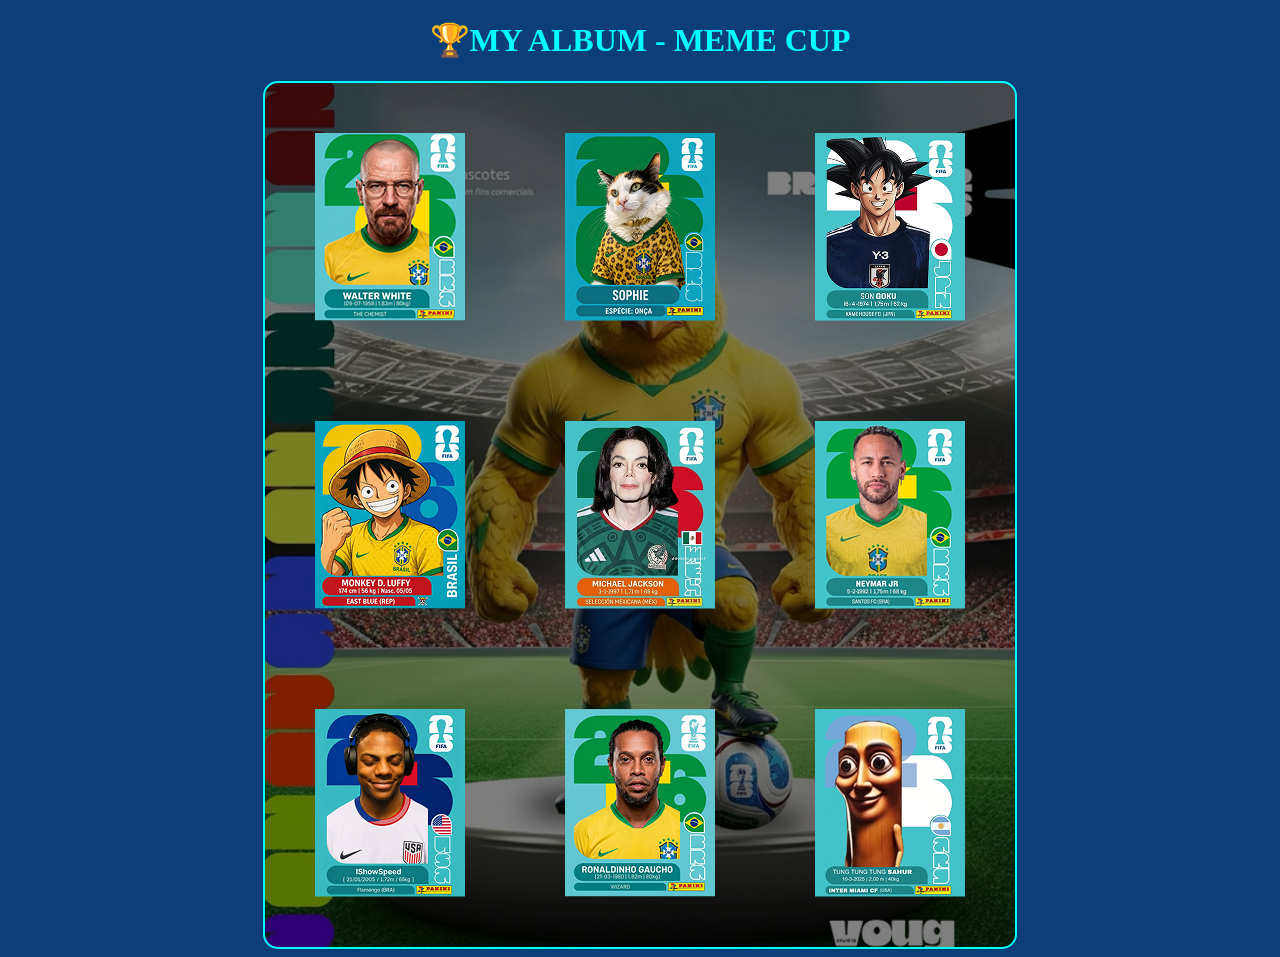
<file: albumproject/index.html>
<!DOCTYPE html>
<html lang="en">
<head>
    <meta charset="UTF-8">
    <meta name="viewport" content="width=device-width, initial-scale=1.0">
    <title>Document</title>
    <link rel="stylesheet" href="style.css">
</head>
<body>
       <h1>🏆MY ALBUM - MEME CUP</h1>
    <div class="container">
        <img src="./assets/breaking.png" class="fig" alt="">
        <img src="./assets/gato.png" class="fig" alt="">
        <img src="./assets/goku.png" class="fig" alt="">
        <img src="./assets/luffy.png" class="fig" alt="">
        <img src="./assets/michael.png" class="fig" alt="">
        <img src="./assets/ney.png" class="fig" alt="">
        <img src="./assets/spedd.png" class="fig" alt="">
        <img src="./assets/ronaldin.png" class="fig" alt="">
        <img src="./assets/sahur.png" class="fig" alt="">
    </div>

    
</body>
</html>
</file>
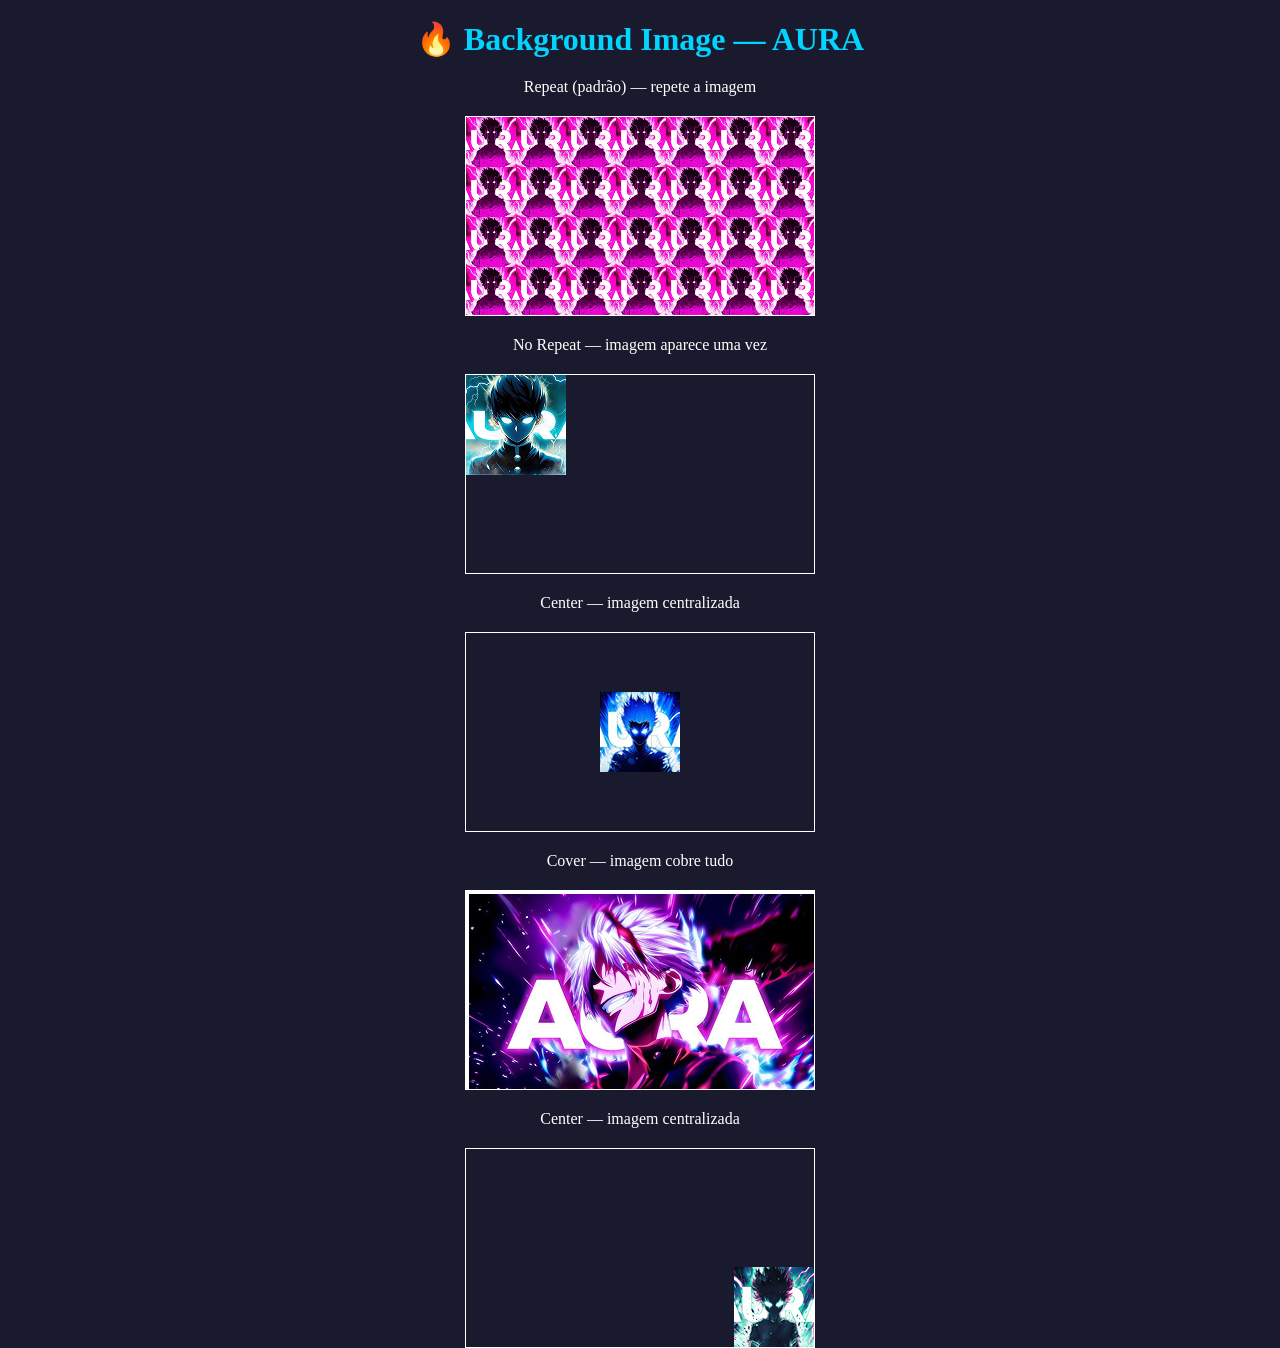
<file: projetobackground/index.html>
<!DOCTYPE html>
<html lang="en">
<head>
    <meta charset="UTF-8">
    <meta name="viewport" content="width=device-width, initial-scale=1.0">
    <title>Document</title>
    <link rel="stylesheet" href="style.css">
</head>
<body>
    <h1>🔥 Background Image — AURA</h1>
    <p>Repeat (padrão) — repete a imagem</p>
    <div class="padrao-01">

    </div>
    <p>No Repeat — imagem aparece uma vez</p>
    <div class="padrao-02">

    </div>
    <p>Center — imagem centralizada</p>
    <div class="padrao-03">

    </div>
    <p>Cover — imagem cobre tudo</p>
    <div class="padrao-04">

    </div>
    <p>Center — imagem centralizada</p>
    <div class="padrao-05">

    </div>







</body>
</html>
</file>
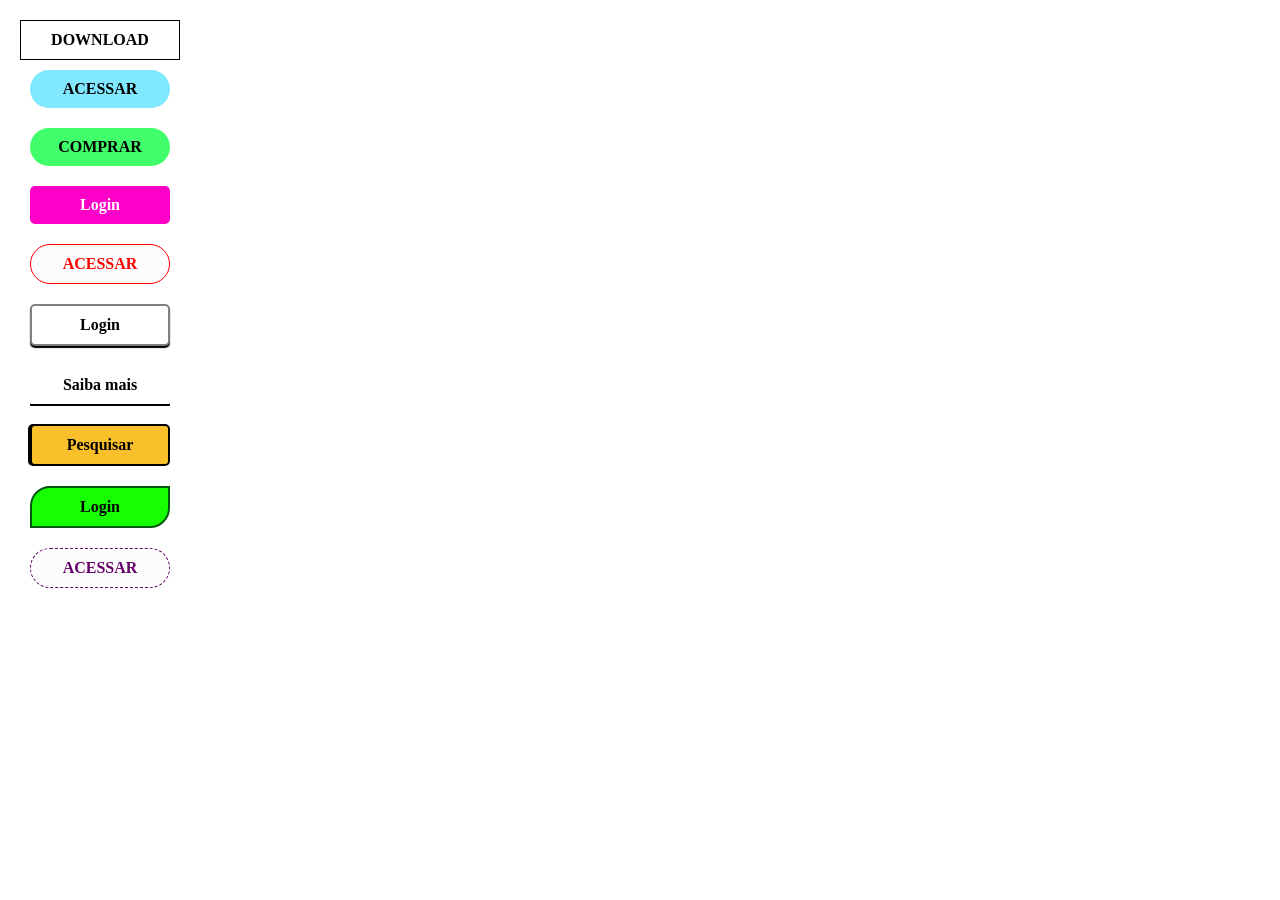
<file: projetobotao/index.html>
<!DOCTYPE html>
<html lang="en">
<head>
    <meta charset="UTF-8">
    <meta name="viewport" content="width=device-width, initial-scale=1.0">
    <title>Document</title>
    <link rel="stylesheet" href="style.css">
</head>
<body>
    <div class="buttons">
        <a id="DOWNLOAD">
            DOWNLOAD
        </a>
        <a id="ACESS">
            ACESSAR
        </a>
        <a id="kid">
            COMPRAR 
        </a>
        <a id="limdu">
            Login
        </a> 
        <a id="guri">
            ACESSAR
        </a>
        <a id="it">
            Login
        </a>
        <a id="aurea">
            Saiba mais

        </a>
        <a id="cat">
            Pesquisar
        </a>
        <a id="dog">
        Login
        </a>

        <a id="galera">
            ACESSAR
        </a>
            
        
        
        
        
    </div>



</body>
</html>
</file>
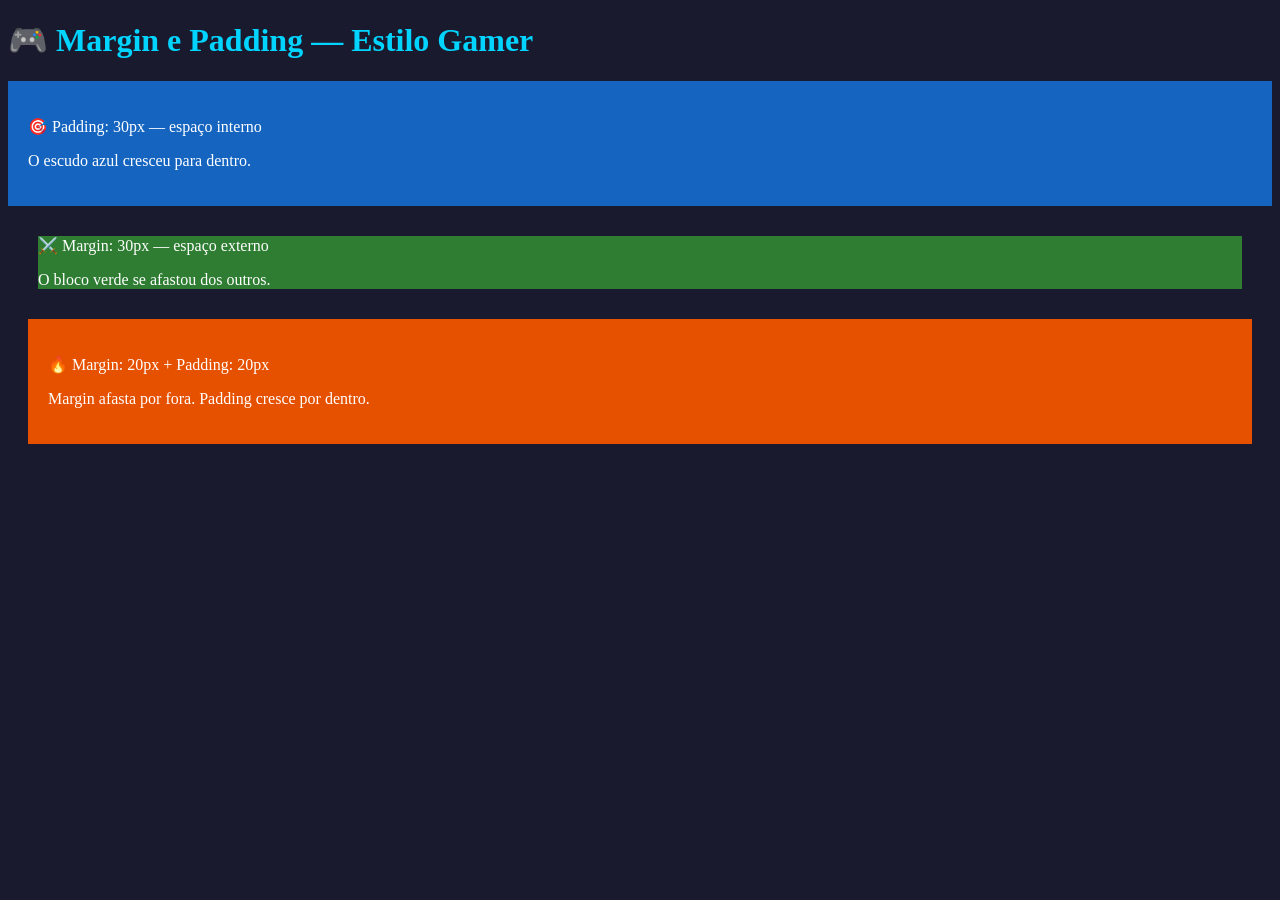
<file: projetopadding/index.html>
<!DOCTYPE html>
<html lang="en">
<head>
    <meta charset="UTF-8">
    <meta name="viewport" content="width=device-width, initial-scale=1.0">
    <title>Document</title>
    <link rel="stylesheet" href="style.css">
</head>
<body>
    <h1 id="loser">🎮 Margin e Padding — Estilo Gamer</h1>
    <div id="first">

        <p>🎯 Padding: 30px — espaço interno</p>
        <p>O escudo azul cresceu para dentro.</p>
        
    </div>
    <div id="ok">
        <p>⚔️ Margin: 30px — espaço externo</p>
        <p>O bloco verde se afastou dos outros.</p>
    </div>
    <div id="crazy">
        <p>🔥 Margin: 20px + Padding: 20px</p>
        <p>Margin afasta por fora. Padding cresce por dentro.</p>


    </div>
</body>
</html>
</file>
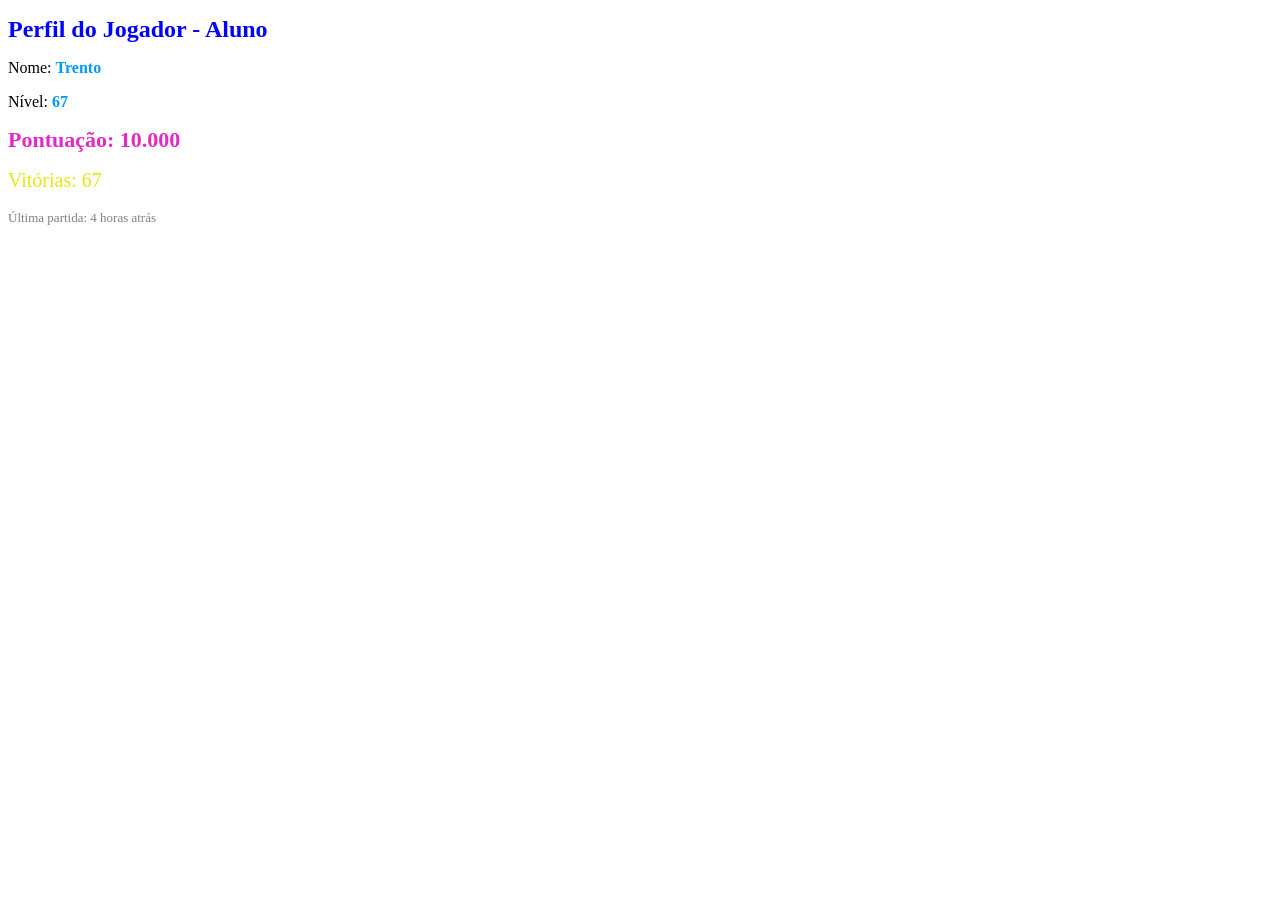
<file: projetoperfil/index.html>
<!DOCTYPE html>
<html lang="en">
<head>
    <meta charset="UTF-8">
    <meta name="viewport" content="width=>, initial-scale=1.0">
    <title>Document</title>
    <link rel="stylesheet" href="style.css">
</head>
<body>
    <h1 id="img-src">Perfil do Jogador - Aluno</h1>
        <p>Nome: <span class="myclass">Trento</span></p>
        <p>Nível: <span class="myclass">67</span></p>
        <p><span id="hello">Pontuação: 10.000</span></p>
        <p><span id="victory">Vitórias: 67</span></p>
        <p><span id="beautifull">Última partida: 4 horas atrás</span></p>
</body>
</html>
</file>
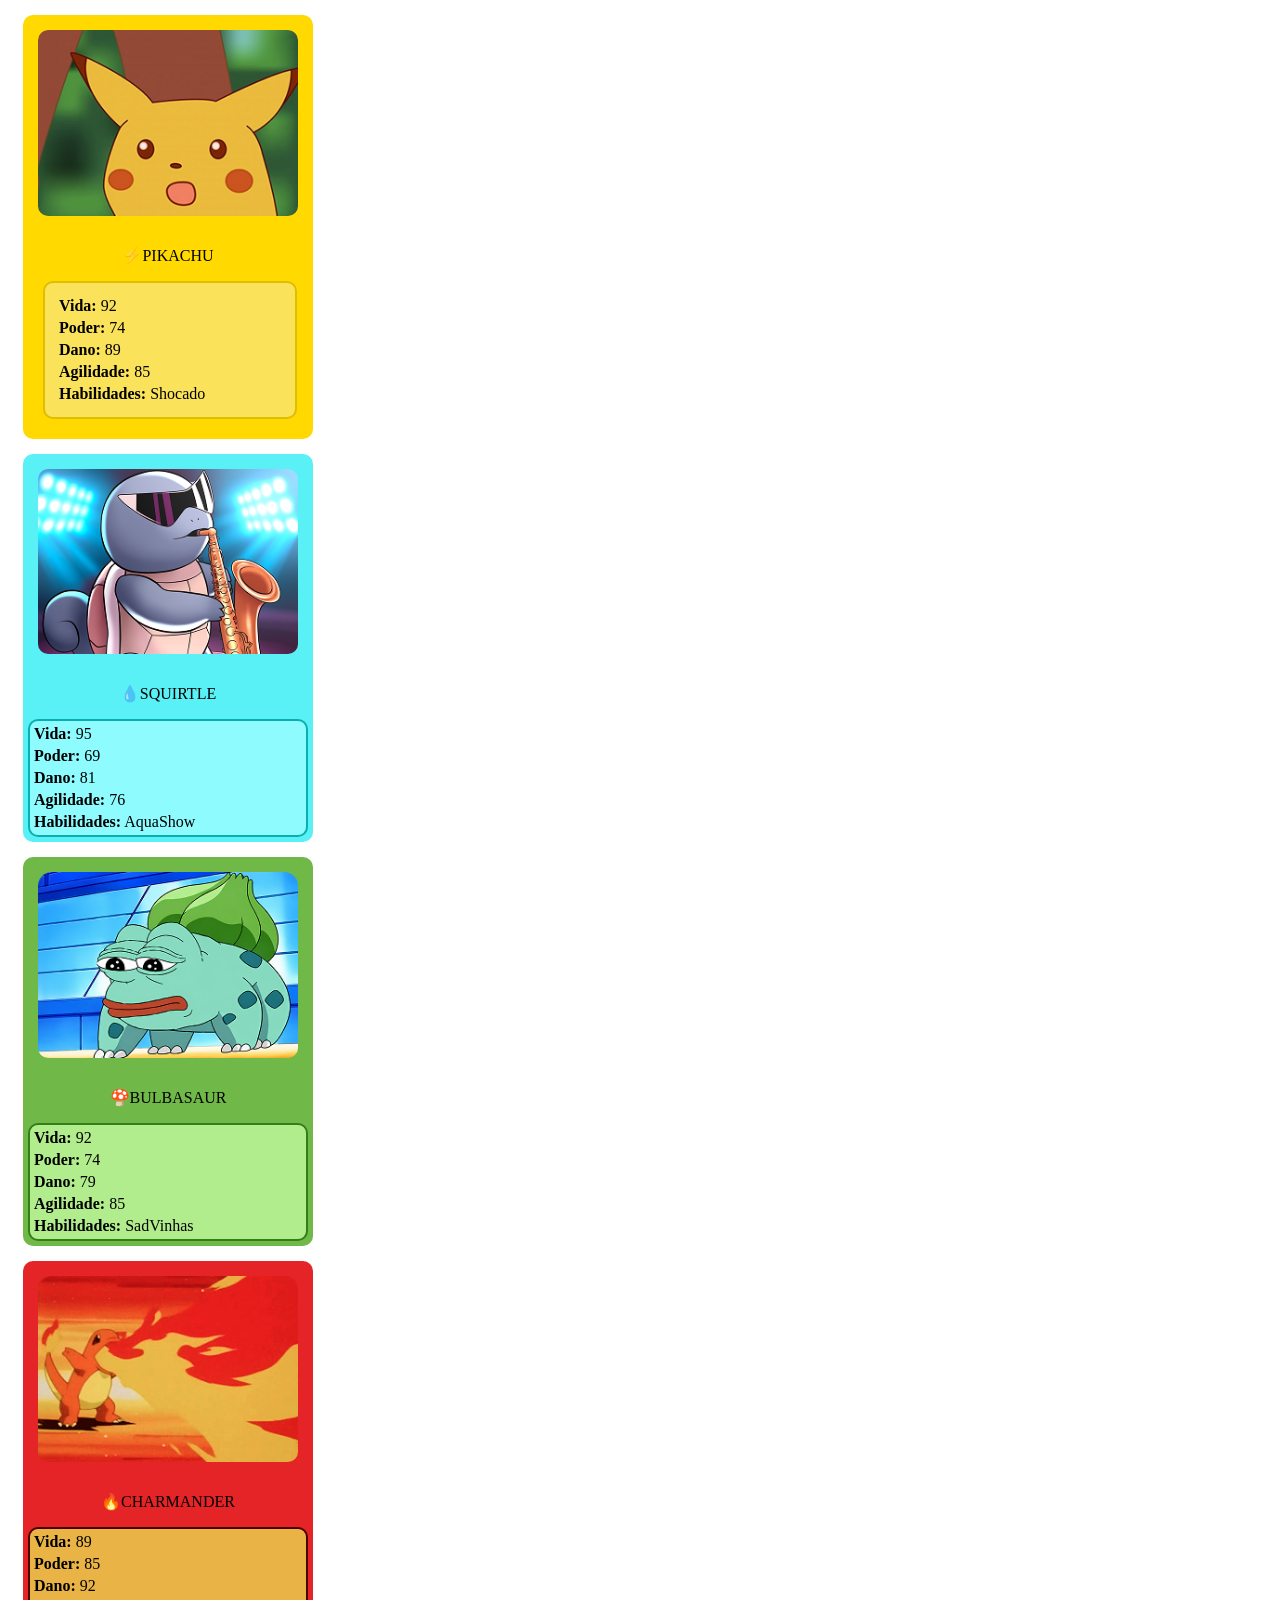
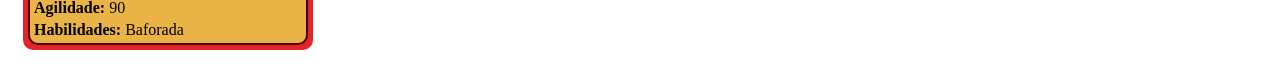
<file: projetopokemon/index.html>
<!DOCTYPE html>
<html lang="en">
<head>
    <meta charset="UTF-8">
    <meta name="viewport" content="width=device-width, initial-scale=1.0">
    <title>Document</title>
    <link rel="stylesheet" href="style.css">
</head>
<body>
     <div id="I">
        <img src="./assets/img1.png" alt="">
        <p>⚡PIKACHU</p>
        <div id="ÇI">
            <p id="ÇÇI"><strong>Vida:</strong> 92</p>
            <p id="ÇÇI"><strong>Poder:</strong> 74</p>
            <p id="ÇÇI"><strong>Dano:</strong> 89</p>
            <p id="ÇÇI"><strong>Agilidade:</strong> 85</p>
            <p id="ÇÇI"><strong>Habilidades:</strong> Shocado</p>
        </div>
    </div>
    <div id="II">
       <img src="./assets/img2.png" alt="">
        <p>💧SQUIRTLE</p>
        <div id="ÇII">
            <p id="ÇÇI"><strong>Vida:</strong> 95</p>
            <p id="ÇÇI"><strong>Poder:</strong> 69</p>
            <p id="ÇÇI"><strong>Dano:</strong> 81</p>
            <p id="ÇÇI"><strong>Agilidade:</strong> 76</p>
            <p id="ÇÇI"><strong>Habilidades:</strong> AquaShow </p>
        </div>
    </div>
    <div id="III">
       <img src="./assets/img3.png" alt="">
        <p>🍄BULBASAUR</p>
        <div id="ÇIII">
            <p id="ÇÇI"><strong>Vida:</strong> 92</p>
            <p id="ÇÇI"><strong>Poder:</strong> 74</p>
            <p id="ÇÇI"><strong>Dano:</strong> 79</p>
            <p id="ÇÇI"><strong>Agilidade:</strong> 85</p>
            <p id="ÇÇI"><strong>Habilidades:</strong> SadVinhas </p>
        </div>
    </div>
      <div id="IV">
       <img src="./assets/img4.png" alt="">
        <p>🔥CHARMANDER</p>
        <div id="ÇIV">
            <p id="ÇÇI"><strong>Vida:</strong> 89</p>
            <p id="ÇÇI"><strong>Poder:</strong> 85</p>
            <p id="ÇÇI"><strong>Dano:</strong> 92</p>
            <p id="ÇÇI"><strong>Agilidade:</strong> 90</p>
            <p id="ÇÇI"><strong>Habilidades:</strong> Baforada </p>
        </div>
    </div>


</body>
</html>
</file>
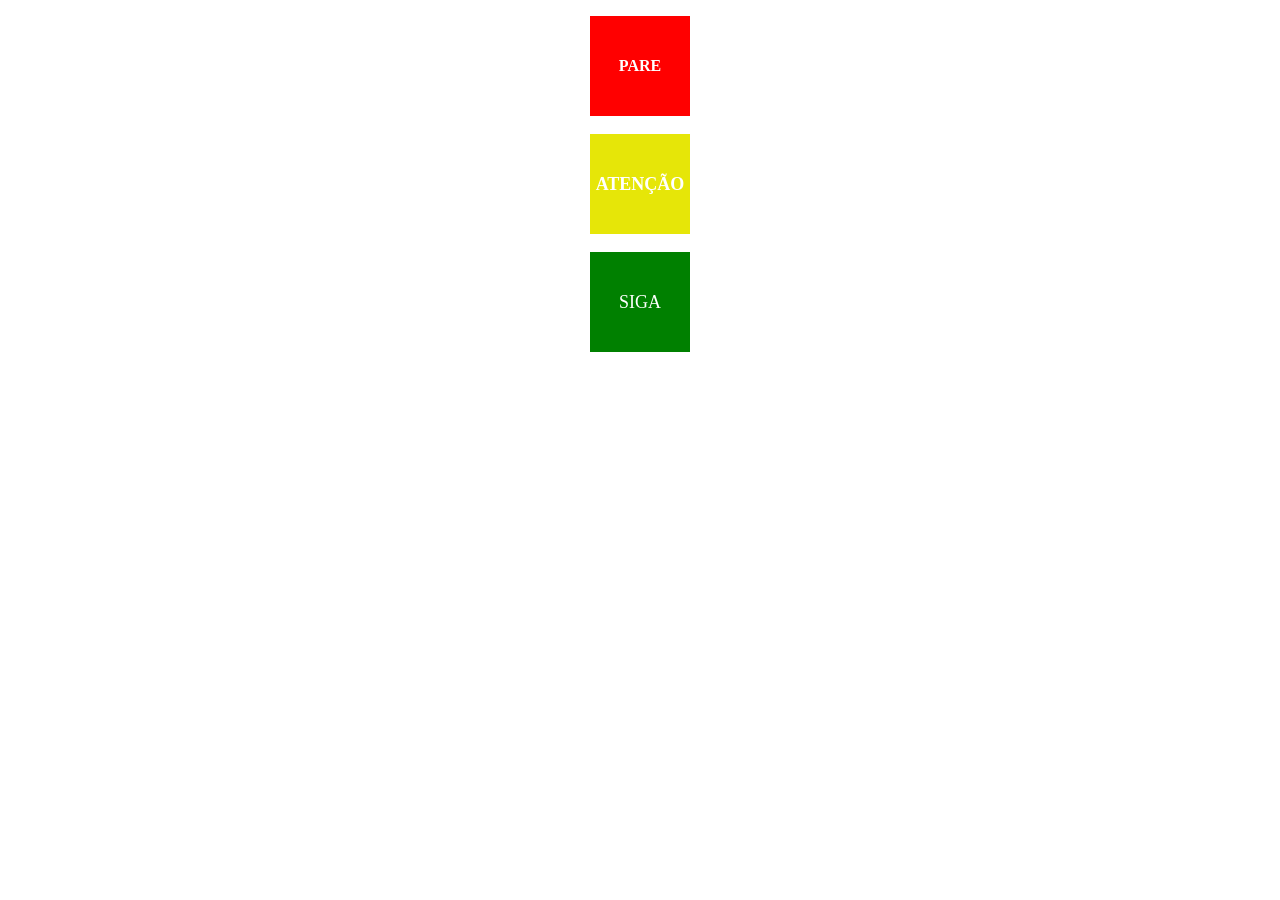
<file: projetosinaleira/index.html>
<!DOCTYPE html>
<html lang="en">
<head>
    <meta charset="UTF-8">
    <meta name="viewport" content="width=device-width, initial-scale=1.0">
    <title>Document</title>
    <link rel="stylesheet" href="style.css">
</head>
<body>
    <div class="you">
        <p>PARE</p>
        
    </div>
    <div class="man">
        <p>ATENÇÃO</p>
    </div><br>
    <div>
        <p class="linguage">SIGA</p>
    </div>
        
        

</body>
</html>
</file>
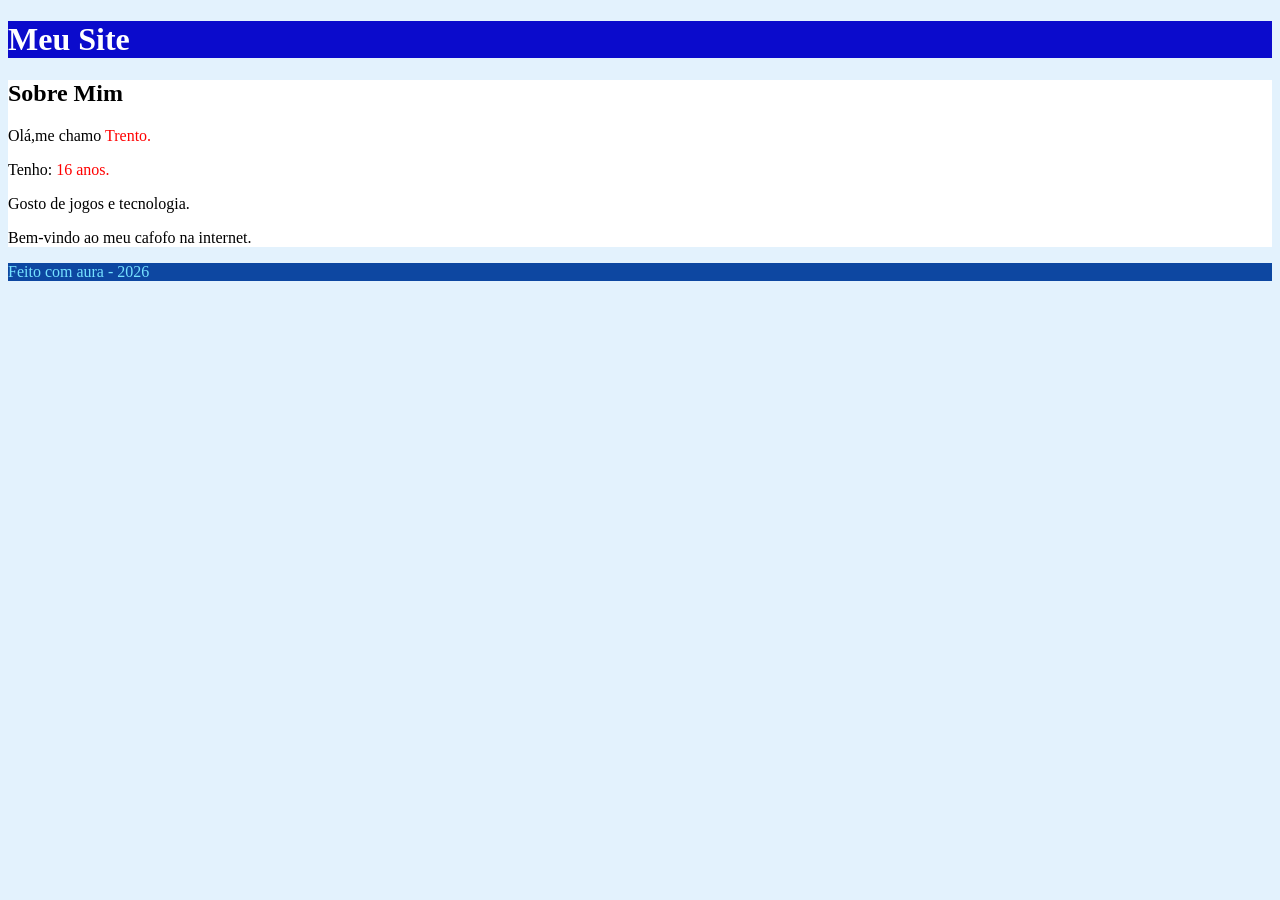
<file: projetosite/index.html>
<!DOCTYPE html>
<html lang="en">
<head>
    <meta charset="UTF-8">
    <meta name="viewport" content="width=device-width, initial-scale=1.0">
    <title>Document</title>
    <link rel="stylesheet" href="style.css">
</head>
<body id="body">
    <header id="yes">
        <h1>Meu Site</h1> 
    </header>
    <main id="grey">
        <h2> Sobre Mim</h2>
        <p>Olá,me chamo <span class="red">Trento.</span></p>
        <p>Tenho: <span class="red">16 anos.</span></p>
        <p>Gosto de jogos e tecnologia.</p>
        <p>Bem-vindo ao meu cafofo na internet.</p>
    </main>
    <footer id="words">
        <p id="actions"> Feito com aura - 2026</span></p>
    </footer>

</body>
</html>
</file>
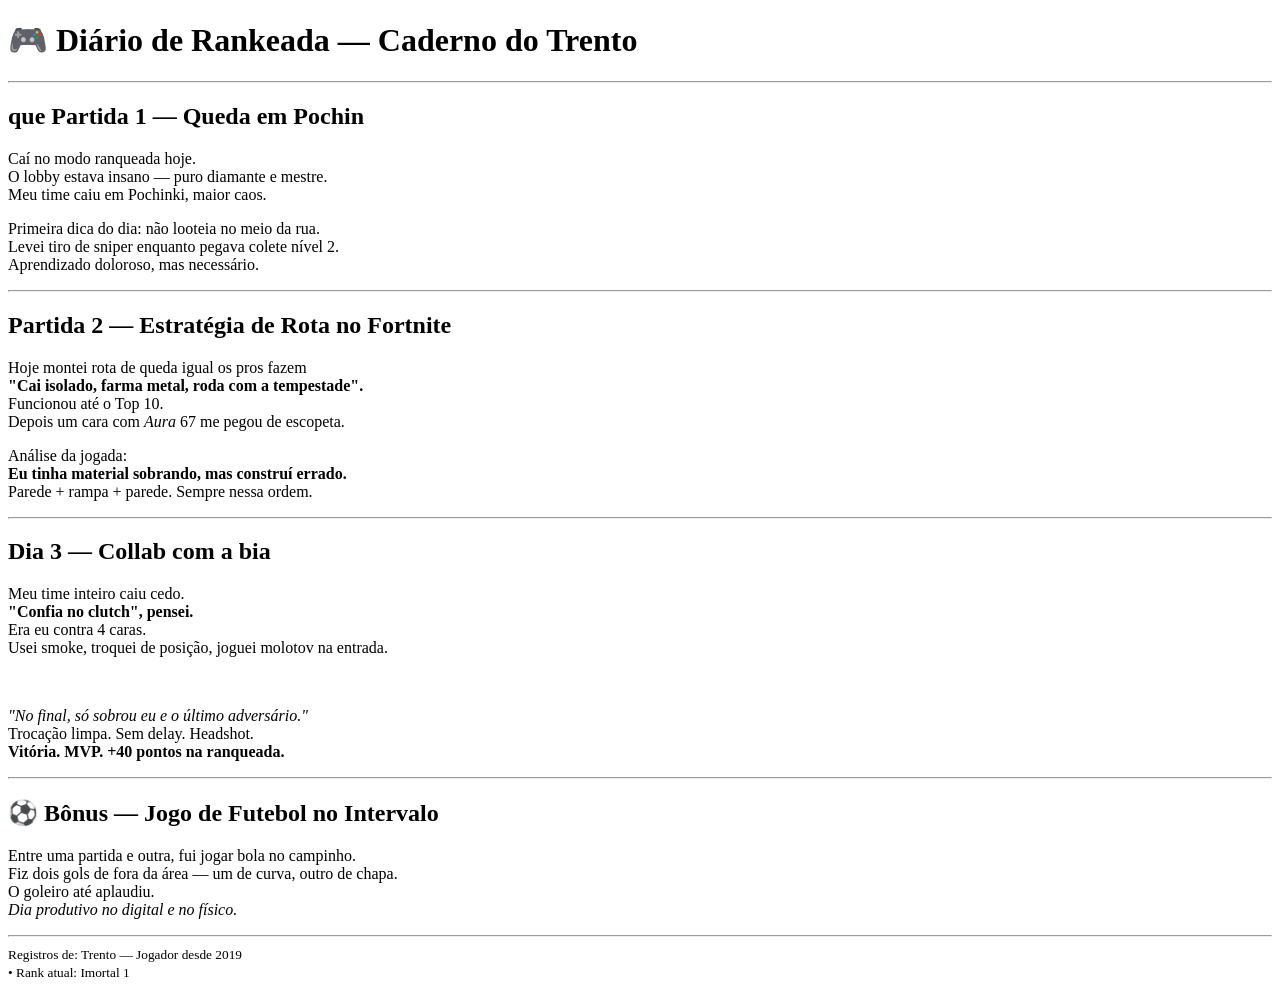
<file: diario/diario.html>
<!DOCTYPE html>
<html lang="en">
<head>
    <meta charset="UTF-8">
    <meta name="viewport" content="width=device-width, initial-scale=1.0">
    <title>Document</title>
</head>
<body>
    <h1>🎮 Diário de Rankeada — Caderno do Trento</h1>
    <hr>
    <h2>que Partida 1 — Queda em Pochin</h2>
    <p>Caí no modo ranqueada hoje.<br>O lobby estava insano — puro diamante e mestre.
    <br>Meu time caiu em Pochinki, maior caos.<br>
</p>
    <p>
        
    Primeira dica do dia: não looteia no meio da rua.
    <br>Levei tiro de sniper enquanto pegava colete nível 2.<br>
    Aprendizado doloroso, mas necessário.</p>
    <hr>

    <h2>Partida 2 — Estratégia de Rota no Fortnite</h2>
    
    <p>Hoje montei rota de queda igual os pros fazem<br>
        <strong>"Cai isolado, farma metal, roda com a tempestade".</strong> <br>
        Funcionou até o Top 10.<br>Depois um cara com <em>Aura</em> 67 me pegou de escopeta.
</p>
<p>Análise da jogada:<br> 

    <strong>Eu tinha material sobrando, mas construí errado.</strong>
    <br>Parede + rampa + parede. Sempre nessa ordem.
</p>
    <hr>
    <h2>Dia 3 — Collab com a bia</h2>
    
    <p>Meu time inteiro caiu cedo.<br>  

        <strong>"Confia no clutch", pensei.</strong><br>
    Era eu contra 4 caras.<br>
        Usei smoke, troquei de posição, joguei molotov na entrada.
    </p>
    <br>
    <p><em>"No final, só sobrou eu e o último adversário."</em><br>

    Trocação limpa. Sem delay. Headshot.<br>
        <strong>Vitória. MVP. +40 pontos na ranqueada.</strong>
    </p>
    <hr>
    <h2>⚽ Bônus — Jogo de Futebol no Intervalo</h2>

    <p>Entre uma partida e outra, fui jogar bola no campinho.<br>

        Fiz dois gols de fora da área — um de curva, outro de chapa.<br>
        O goleiro até aplaudiu.<br>
        <em>Dia produtivo no digital e no físico.</em>
    </p>
    <hr>
    <small>Registros de: Trento — Jogador desde 2019</small>
    <br>
    <small>• Rank atual: Imortal 1 </small>

</body>
</html>
</file>
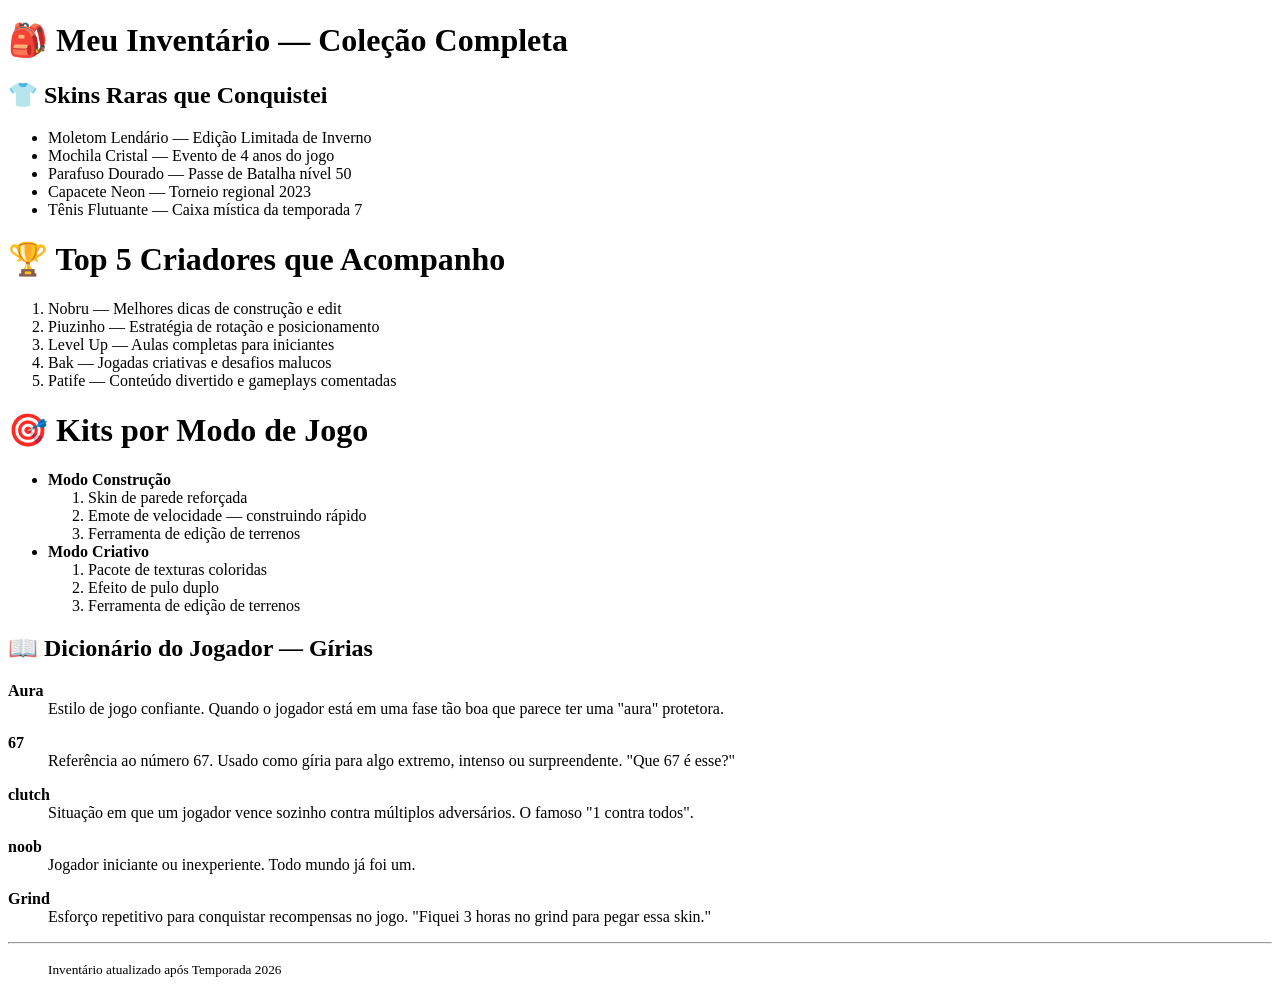
<file: inventario/inventario.html>
<!DOCTYPE html>
<html lang="en">
<head>
    <meta charset="UTF-8">
    <meta name="viewport" content="width=device-width, initial-scale=1.0">
    <title>Document</title>
</head>
<body>
    <h1>🎒 Meu Inventário — Coleção Completa</h1>
    <h2>👕 Skins Raras que Conquistei</h2>
    <ul>
    <li>Moletom Lendário — Edição Limitada de Inverno</li>
    <li>Mochila Cristal — Evento de 4 anos do jogo</li>
    <li>Parafuso Dourado — Passe de Batalha nível 50</li>
    <li>Capacete Neon — Torneio regional 2023</li>
    <li>Tênis Flutuante — Caixa mística da temporada 7</li>
    </ul>
    <h1>🏆 Top 5 Criadores que Acompanho</h1>
    <ol>
    <li>Nobru — Melhores dicas de construção e edit</li>
    <li>Piuzinho — Estratégia de rotação e posicionamento</li>
    <li>Level Up — Aulas completas para iniciantes</li>
    <li>Bak — Jogadas criativas e desafios malucos</li>
    <li>Patife — Conteúdo divertido e gameplays comentadas</li>
    </ol>
    <h1>🎯 Kits por Modo de Jogo</h1>
    
        <ul>
            <li><strong>Modo Construção</strong></li>
            <ol>
             <li>Skin de parede reforçada</li>
             <li>Emote de velocidade — construindo rápido</li>
             <li>Ferramenta de edição de terrenos</li>
            </ol>

            <li><strong>Modo Criativo</strong></li>
            <ol>
            <li>Pacote de texturas coloridas</li>
            <li>Efeito de pulo duplo</li>  
            <li>Ferramenta de edição de terrenos</li>
            </ol>
        </ul>
        <h2>📖 Dicionário do Jogador — Gírias</h2>

        <dl>
         <dt> 
           <strong> Aura</strong>
         </dt>   
          <dd>
            Estilo de jogo confiante. Quando o jogador está em uma fase tão boa que parece ter uma "aura" protetora.
          </dd> 
        </dl>   
        <dl>
        <dt>
            <strong>67</strong>
        </dt>
            <dd>
                Referência ao número 67. Usado como gíria para algo extremo, intenso ou surpreendente. "Que 67 é esse?"
            </dd>
            
        </dl>

        <dl>
        <dt>
            <strong>clutch</strong>
        </dt>
        <dd>

            Situação em que um jogador vence sozinho contra múltiplos adversários. O famoso "1 contra todos".
            
        </dd>
          
        </dl>

        <dl>
        <dt>
           <strong> noob</strong>
        </dt>
        <dd>
            Jogador iniciante ou inexperiente. Todo mundo já foi um.
        </dd>
            
    </dl>

    <dl>
        <dt>
        <strong> Grind</strong>
        </dt>
        <dd>
            Esforço repetitivo para conquistar recompensas no jogo. "Fiquei 3 horas no grind para pegar essa skin."
        </dd>
            </dl>
            <hr>
            <ul>
                <small>Inventário atualizado após Temporada 2026</small>
            </ul>
                

</body>
</html>
</file>
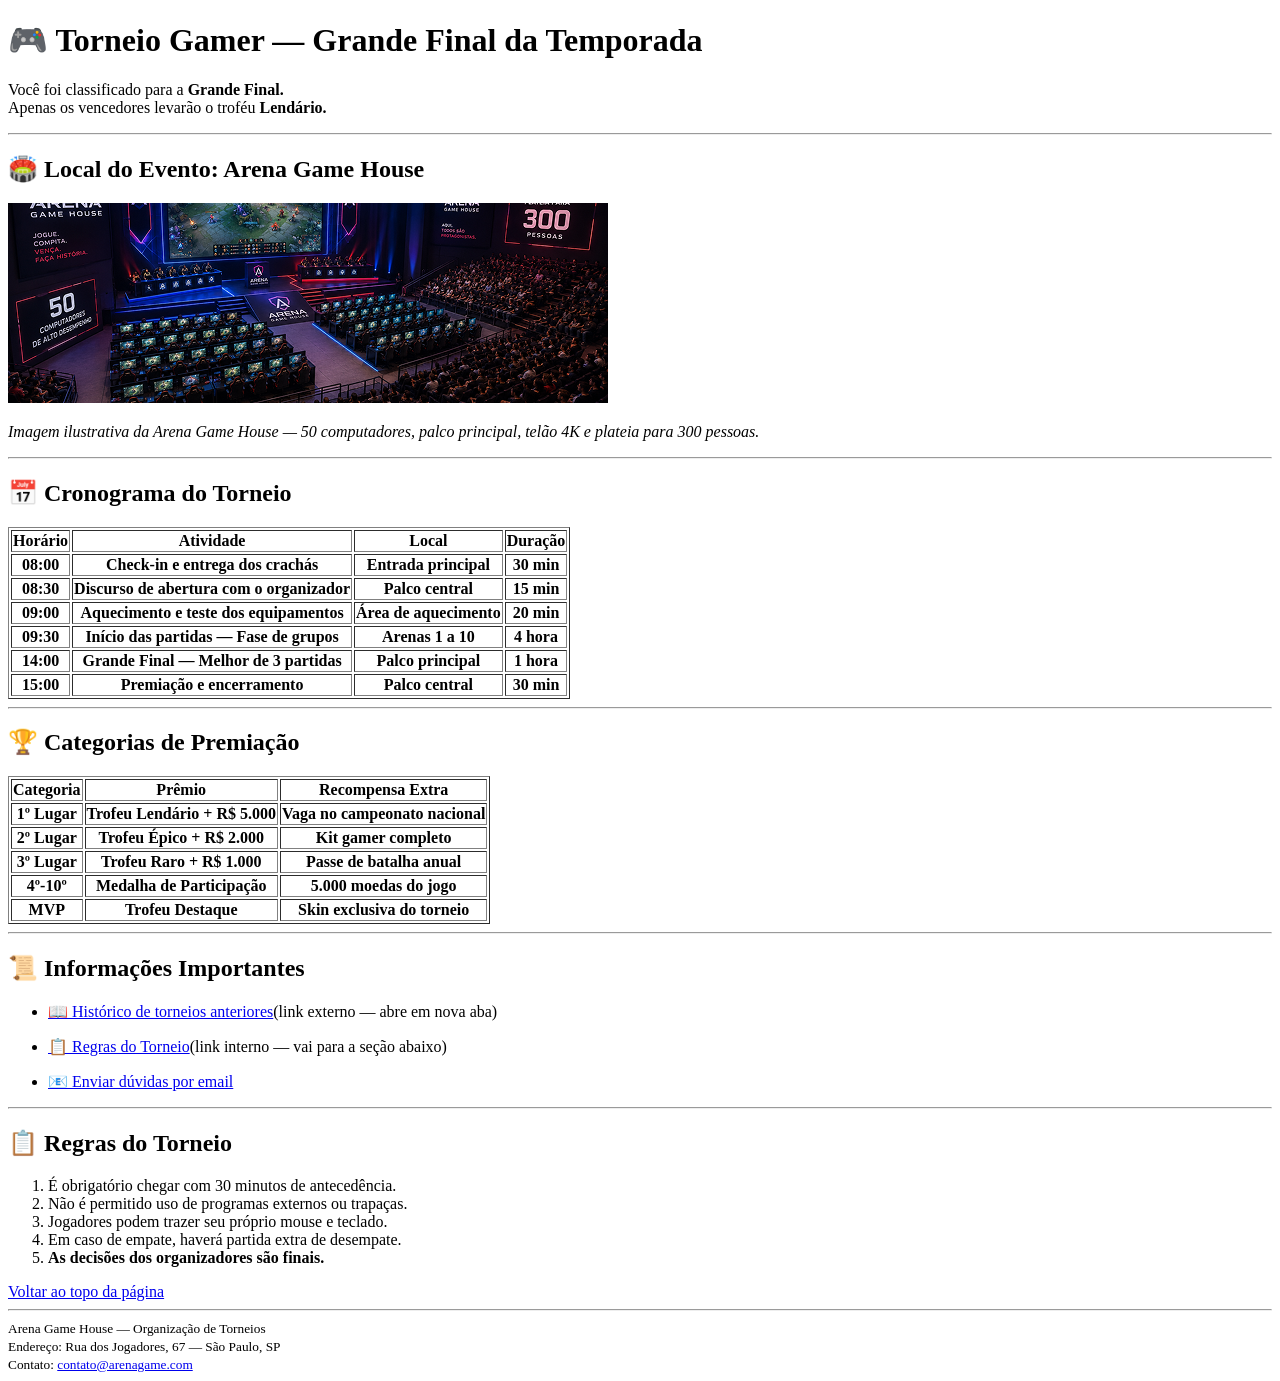
<file: torneio/torneio.html>
<!DOCTYPE html>
<html lang="en">
<head>
    <meta charset="UTF-8">
    <meta name="viewport" content="width=device-width, initial-scale=1.0">
    <title>Torneio</title>
</head>
<body>
    <h1><strong>🎮 Torneio Gamer — Grande Final da Temporada</strong></h1>

        <p>Você foi classificado para a <strong>Grande Final.</strong><br>

      Apenas os vencedores levarão o troféu <strong>Lendário.</strong></p>

     <hr>

    <h2>🏟️ Local do Evento: Arena Game House</h2>

        <img src="./assets/torneio.png" alt="">

      <p><em>Imagem ilustrativa da Arena Game House — 50 computadores, palco principal, telão 4K e plateia para 300 pessoas.</em></p>

    <hr>

    <h2>📅 Cronograma do Torneio</h2>
    <table border="1">
    <tr>
        <th>Horário</th>
        <th>Atividade</th>
        <th>Local</th>
        <th>Duração</th>
    </tr>
    <tr>
        <th>08:00</th>    
        <th>Check-in e entrega dos crachás</th>
        <th>Entrada principal</th>
        <th>30 min</th>
    </tr>

    <tr>
       <th>08:30</th> 
       <th>Discurso de abertura com o organizador</th>
       <th>Palco central</th>
       <th>15 min</th>
    </tr>
        <tr>
            <th>09:00</th>
            <th>Aquecimento e teste dos equipamentos</th>
            <th>Área de aquecimento</th>
            <th>20 min</th>
        </tr>
        <tr>
            <th>09:30</th>
            <th>Início das partidas — Fase de grupos</th>
            <th>Arenas 1 a 10</th>
            <th>4 hora</th>
        </tr>

        <tr>
            <th>14:00</th>
            <th>Grande Final — Melhor de 3 partidas</th>
            <th>Palco principal</th>
            <th>1 hora</th>
        </tr>
        <tr>
            <th>15:00</th>
            <th>Premiação e encerramento</th>
            <th>Palco central</th>
            <th>30 min</th>
        </tr>
    </table>
    <hr>
    <h2>🏆 Categorias de Premiação</h2>
    <table border="1">
        <tr>
            <th>Categoria</th>
            <th>Prêmio</th>
            <th>Recompensa Extra</th>
        </tr>
        <tr>
            <th>1º Lugar</th>
            <th>Trofeu Lendário + R$ 5.000</th>
            <th>Vaga no campeonato nacional</th>
        </tr>    
        <tr>
            <th>2º Lugar</th>
            <th>Trofeu Épico + R$ 2.000</th>
            <th>Kit gamer completo</th>
        </tr>
        <tr>
            <th>3º Lugar</th>
            <th>Trofeu Raro + R$ 1.000</th>
            <th>Passe de batalha anual</th>
        </tr>
         <tr>
            <th>4º-10º</th>
            <th>Medalha de Participação</th>
            <th>5.000 moedas do jogo</th>
        </tr>   
        <tr>
            <th>MVP</th>
            <th>Trofeu Destaque</th>
            <th>Skin exclusiva do torneio</th>
        </tr>
    </table>
            
    <hr>

    <h2>📜 Informações Importantes</h2>
   <ul>
       <li><p><a href="#">📖 Histórico de torneios anteriores</a>(link externo — abre em nova aba)</p></li>

   </ul>
   <ul>
        <li><p><a href="#">📋 Regras do Torneio</a>(link interno — vai para a seção abaixo)</p></li>
   </ul>

   <ul>
    <li><a href="#">📧 Enviar dúvidas por email</a></li>
   </ul>

   <hr>

   <h2>📋 Regras do Torneio</h2>
   
<ol>
    <li>É obrigatório chegar com 30 minutos de antecedência.</li> 
    <li>Não é permitido uso de programas externos ou trapaças.</li>
    <li>Jogadores podem trazer seu próprio mouse e teclado.</li>
    <li>Em caso de empate, haverá partida extra de desempate.</li>
    <li><strong>As decisões dos organizadores são finais.</strong></li>

</ol>

<a href="#">Voltar ao topo da página</a>
<hr>

<small>Arena Game House — Organização de Torneios</small><br>
<small>Endereço: Rua dos Jogadores, 67 — São Paulo, SP</small><br>
<small>Contato: <a href="#">contato@arenagame.com</a></small>   
            
            

</body>
</html>
</file>
<file: albumproject/style.css>
body{
    background-color: rgb(12, 63, 122);
}
h1{
    color: cyan;
    text-align: center;
}
.container{
    margin: 0 auto;
    width: 750px;
    display: flex;
    flex-wrap: wrap;
    background-image: url(./assets/pinto.png);
    background-size: cover;
    border: 2px solid cyan;
    border-radius: 15px;
}
.fig{
    width: 150px;
    padding: 50px;
}
</file>
<file: projetobackground/style.css>
* {
    margin:0;
    padding: 0;
    box-sizing: border-box;
    
}


body {
    background-color: #1A1A2E;
}

h1 {
    text-align: center;
    color: #00D4FF;
    margin: 20px 0px;
}

p {
color: white;
    text-align: center;
    margin-bottom: 20px;
    margin-top: 20px;
}
    
.padrao-01 {
    border: 1px solid white;
    width: 350px;
    height: 200px;
    margin: 0 auto;
    background-image: url(./assets/image1.png);
}
.padrao-02 {
    border: 1px solid white;
    width: 350px;
    height: 200px;
    margin: 0 auto;
    background-image: url(./assets/img3.png);
    background-repeat: no-repeat;
}
.padrao-03 {
    border: 1px solid white;
    width: 350px;
    height: 200px;
    margin: 0 auto;
    background-image: url(./assets/image2.png);
    background-repeat: no-repeat;
    background-position: center 
}
.padrao-04 {
    border: 1px solid white;
    width: 350px;
    height: 200px;
    margin: 0 auto;
    background-image: url(./assets/img5.png);
}

.padrao-05 {
    border: 1px solid white;
    width: 350px;
    height: 200px;
    margin: 0 auto;
    background-image: url(./assets/img4.png);
    background-repeat: no-repeat;
    background-position: bottom right;

}
</file>
<file: projetobotao/style.css>
* {
    margin: 0;
    padding: 0;
    box-sizing: border-box;
}

.buttons {
    display: flex;
    flex-direction: column;
    max-width: 200px;
    padding: 20px;
    font-weight: 700;
}

#DOWNLOAD {
    border: 1px solid rgb(0, 0, 0);
    border-radius: 0px;
    padding: 10px 25px;
    text-align: center;
}

#DOWNLOAD:hover{
    background-color: black;
    color: white;
}

#ACESS {
    padding: 10px;
    border-radius: 60px;
    margin: 10px;
    background-color: #80E8FF;
    text-align: center;
}
    
#ACESS:hover {
    background-color: #9EEDFF;
    border-radius: 60px;
}

#kid {
    background-color: #41FF6A;
    padding: 10px;
    border-radius: 20px;
    margin: 10px;
    text-align: center;
}
    
#kid:hover {
    background-color: #8BFFA4;
    border-radius: 20px;
}
    
#limdu {
    background-color: #FF00C8;
    margin: 10px;
    border-radius: 5px;
    padding: 10px;
    text-align: center;
    color: white;
}
#limdu:hover{
    background-color: white;
    border: 1px solid #FF00C8 ;  
    color: #FF00C8;
}
 #guri {
 padding: 10px;
    border-radius: 60px;
    margin: 10px;
    background-color: #fcfcfc;
    color: red;
    text-align: center;
    border: 1px solid red;
}
     
 #guri:hover{
    background-color: red;
    color: white;
}    
#it {
   background-color: #ffffff;
    margin: 10px;
    border-radius: 5px;
    padding: 10px;
    text-align: center;   
    border: 2px solid gray;
    box-shadow: 0px 2px 1px;
}                  
 #it:hover {
     background-color: rgb(73, 71, 71);
     color: white; 
     box-shadow: 0px 2px 1px black;
     border: 2px solid black;
}

#aurea {

    background-color: #ffffff;
    margin: 10px;
    border-radius: 1px 1px 1px;
    padding: 10px;
    text-align: center;   
    box-shadow: 0px 2px 0px black;
    
}
#aurea:hover {
     color: rgb(117, 117, 117); 
     box-shadow: 0px 2px 0px #626262;

}

#cat {
    background-color: #FAC02C;
    margin: 10px;
    border-radius: 5px;
    padding: 10px;
    text-align: center;   
    border: 2px solid black;
    box-shadow: -2px 0px 0px black ;
}

#cat:hover {
background-color: white;
color: black;
border: 2px solid #FAC02C;
box-shadow: -2px 0px 0px #FAC02C;
}

#dog {
 background-color: #15FF00;
    margin: 10px;
    border-radius: 20px 0px 20px 0px;
    padding: 10px;
    text-align: center;   
    border: 2px solid #005810;
    
    
    
}

#dog:hover{
    background-color: #005810;
    color: #15FF00 ;
    border-radius: 20px 0px 20px 0px;
}

#galera {

 padding: 10px;
    border-radius: 60px;
    margin: 10px;
    background-color: #fcfcfc;
    color: #640069;
    text-align: center;
    border: 1px dashed #640069;   
}
#galera:hover {
background-color: #640069;
    color: white;

}
</file>
<file: projetopadding/style.css>
body {
background-color: #1A1A2E;
}
#loser{
color: #00D4FF;
}
#first {
background-color: #1565C0;
padding: 20px;
} 


p {
font-size: 700;
color: white;
}

#ok {
background-color: #2E7D32;
margin: 30px;
font-size: 700;
} 
#crazy {
background-color: #E65100;
padding: 20px;
margin: 20px;
}
</file>
<file: projetoperfil/style.css>
h1 {
    color: rgb(0, 0, 255);
    font-size: 24px;
    font-weight: 700;
}

.myclass {
    color: rgb(0, 153, 255);
    font-size: 16px;
    font-weight: 700;
}

#hello {
    color: rgb(226, 43, 195);
    font-size: 22px;
    font-weight: 700;
}

#victory{
    color: rgb(231, 231, 14);
    font-size: 20px;

}

#beautifull {
    color: gray;
    font-size: 13px;
    font-weight: 400;
}
</file>
<file: projetopokemon/style.css>
p {

    text-align: center;
} 

img{
    width: 260px;
    border-radius: 20px;
    padding: 10px;
}


#I{
    margin: 15px;
    background-color: #FFD900;
    border-radius: 10px;
    border: 30px;
    width: 280px;
    padding: 5px;
}
#ÇÇI{
    text-align: left;
    margin: 4px;
}


#ÇI{
    margin: 15px;
    background-color: #FAE25B;
    border-radius: 10px;
    width: 230px;
    padding: 10px;
    border: 2px solid#DFBD00;
}
#II{
    margin: 15px;
    background-color: #59F1F6;
    border-radius: 10px;
    border: 30px;
    width: 280px;
    padding: 5px;
}
#ÇII{
    background-color: #8EFBFF;
    border: 2px solid #09AEB3;
    border-radius: 10px;
}
#III{
    margin: 15px;
    background-color: #70B948;
    border-radius: 10px;
    border: 30px;
    width: 280px;
    padding: 5px;
}
#ÇIII{
    background-color: #B2ED8D;
    border: 2px solid #327F18;
    border-radius: 10px;
}
#IV{
    margin: 15px;
    background-color: #E42427;
    border-radius: 10px;
    border: 30px;
    width: 280px;
    padding: 5px;
}
#ÇIV{
    background-color: #E9B445;
    border: 2px solid #4A0200;
    border-radius: 10px;
}
</file>
<file: projetosinaleira/style.css>
.you {
    background-color: red;
width: 100px;
height: 100px;
margin: auto;
text-align: center;
line-height: 100px;
color: white;
font-weight: 700;
font-size: 16px;

}

.man {
background-color: rgb(230, 230, 8);
width: 100px;
height: 100px;
margin: auto;
text-align: center;
line-height: 100px;
color: white; 
font-weight: 700;
font-size: 18px;
}

.linguage {
background-color: green;
width: 100px;
height: 100px;
margin: auto;
text-align: center;
line-height: 100px;
color: white;
font-size: 18px;
}
</file>
<file: projetosite/style.css>
#yes {
background-color: rgb(11, 11, 204);
font-weight: 700;
color: white;
    
}
    
.red{
color: red;

}
 #grey {
background-color: rgb(255, 255, 255);
}   

body {
background-color: #E3F2FD;
}
#words {
background-color: #0D47A1;
}
#actions {
color: #76E1FF;    
font-size: 400;
}
</file>
